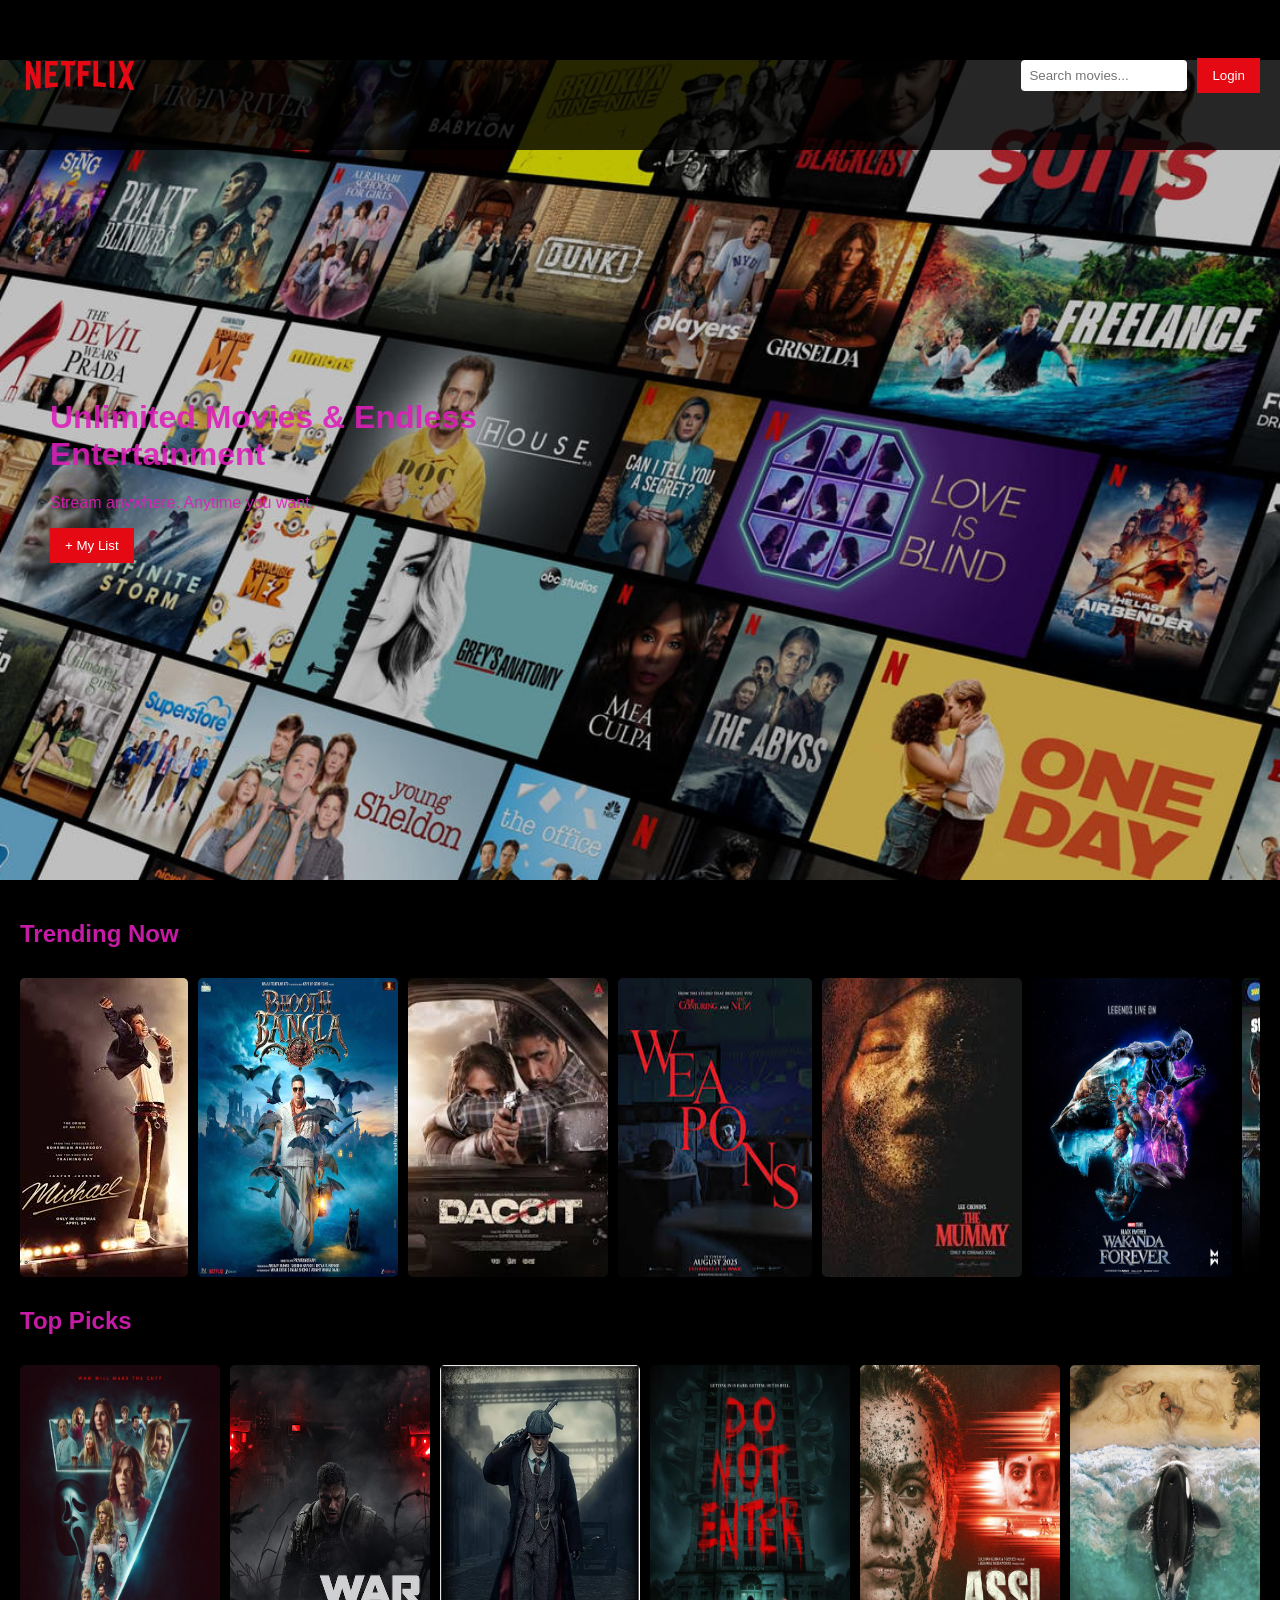
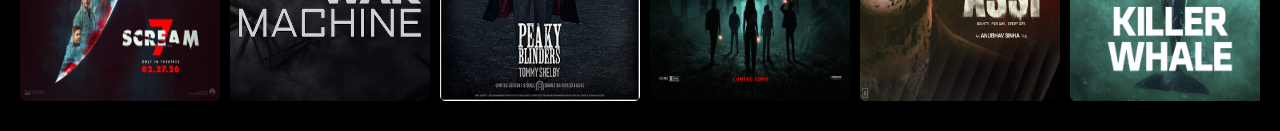
<file: index.html>
<!DOCTYPE html>
<html lang="en">
<head>
    <meta charset="UTF-8">
    <title>Netflix Clone</title>
    <link rel="stylesheet" href="style.css">
</head>
<body>

<!-- NAVBAR -->
<nav class="navbar">
    <img src="images/netflix-logo.png" class="logo">

    <div class="nav-right">
        <input type="text" id="searchBox" placeholder="Search movies...">
        <button onclick="window.location.href='login.html'">Login</button>
    </div>
</nav>

<!-- BANNER -->
<header class="banner">
    <div class="banner-content">
        <h1>Unlimited Movies & Endless Entertainment</h1>
        <p>Stream anywhere. Anytime you want.</p>

        <button onclick="addToList()">+ My List</button>
    </div>
</header>

<!-- MOVIES SECTION -->
<section class="movies">
    <h2>Trending Now</h2>
    <div class="row" id="row1"></div>

    <h2>Top Picks</h2>
    <div class="row" id="row2"></div>
</section>

<script src="script.js"></script>
</body>
</html>
</file>
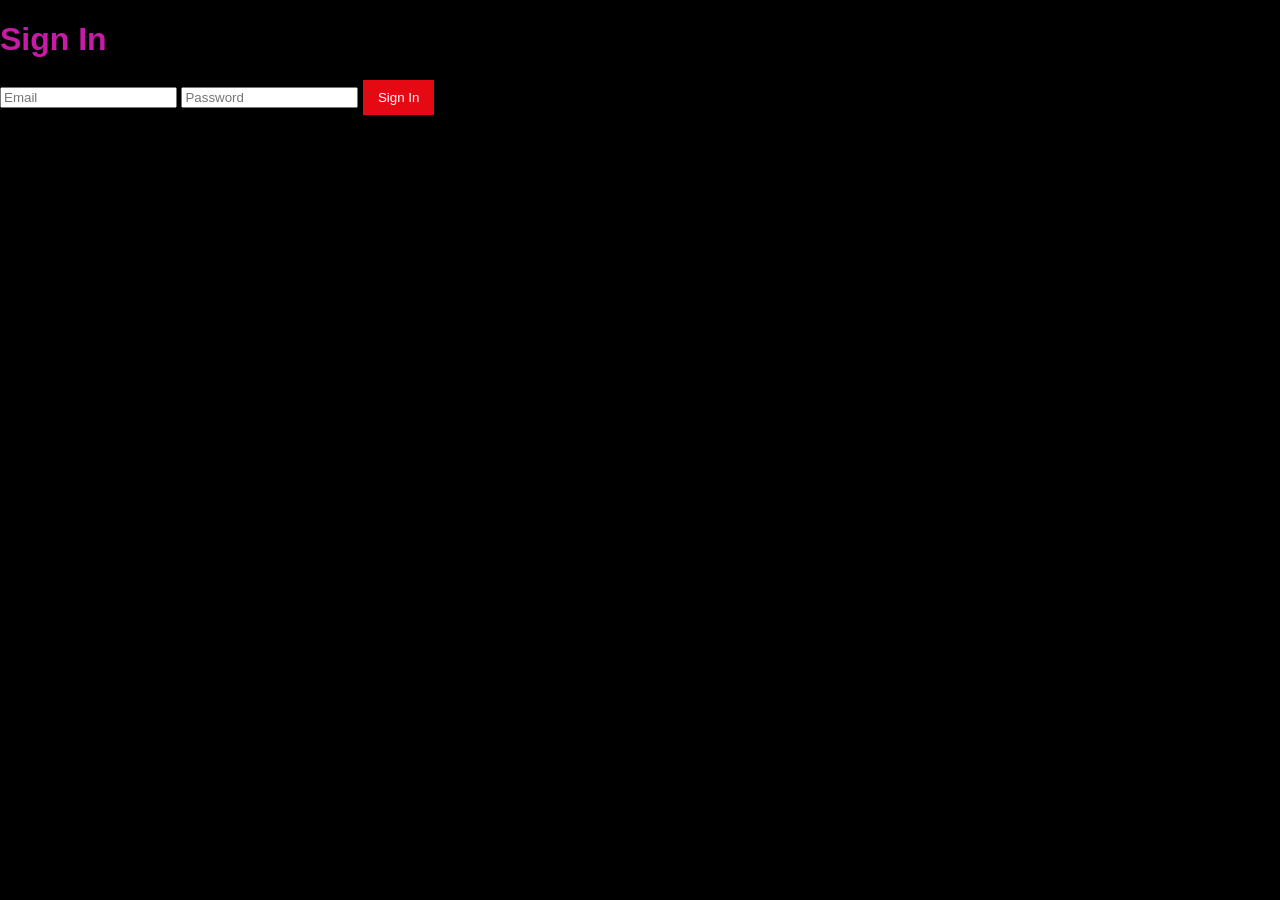
<file: login.html>
<!DOCTYPE html>
<html lang="en">
<head>
    <meta charset="UTF-8">
    <title>Login</title>
    <link rel="stylesheet" href="style.css">
</head>
<body class="login-body">

<div class="login-box">
    <h1>Sign In</h1>

    <input type="text" id="email" placeholder="Email">
    <input type="password" id="password" placeholder="Password">

    <button onclick="login()">Sign In</button>
</div>

<script src="script.js"></script>
</body>
</html>
</file>
<file: style.css>
body {
    margin: 0;
    background: black;
    color: #dc1eb9e4;
    font-family: Arial;
    overflow-x: hidden;
}

/* NAVBAR */
.navbar {
    display: flex;
    justify-content: space-between;
    align-items: center;
    padding: 15px 20px;
    position: fixed;
    width: 100%;
    top: 0;
    background: rgba(0,0,0,0.8);
    z-index: 10;
    box-sizing: border-box;
}

.logo {
    width: 120px;
}

/* RIGHT SIDE (SEARCH + LOGIN) */
.nav-right {
    display: flex;
    align-items: center;
    gap: 10px;
    max-width: 60%;
}

/* SEARCH BOX */
.nav-right input {
    padding: 8px;
    width: 150px;
    border: none;
    border-radius: 4px;
    outline: none;
}

/* BUTTONS */
button {
    background: #e50914;
    color: white;
    border: none;
    padding: 10px 15px;
    cursor: pointer;
    white-space: nowrap;
}

/* BANNER */
.banner {
    background-image: url("images/banner.jpg");
    background-size: cover;
    background-position: center;
    height: 80vh;
    display: flex;
    align-items: center;
    padding: 50px;
    margin-top: 60px;
}

.banner-content {
    max-width: 500px;
}

/* MOVIE SECTION */
.movies {
    padding: 20px;
}

.row {
    display: flex;
    overflow-x: auto;
    gap: 10px;
    padding: 10px 0;
}

/* MOVIE CARDS */
.row img {
    width: 200px;
    border-radius: 5px;
    transition: transform 0.3s;
}

.row img:hover {
    transform: scale(1.1);
}

/* HIDE SCROLLBAR */
.row::-webkit-scrollbar {
    display: none;
}
</file>
